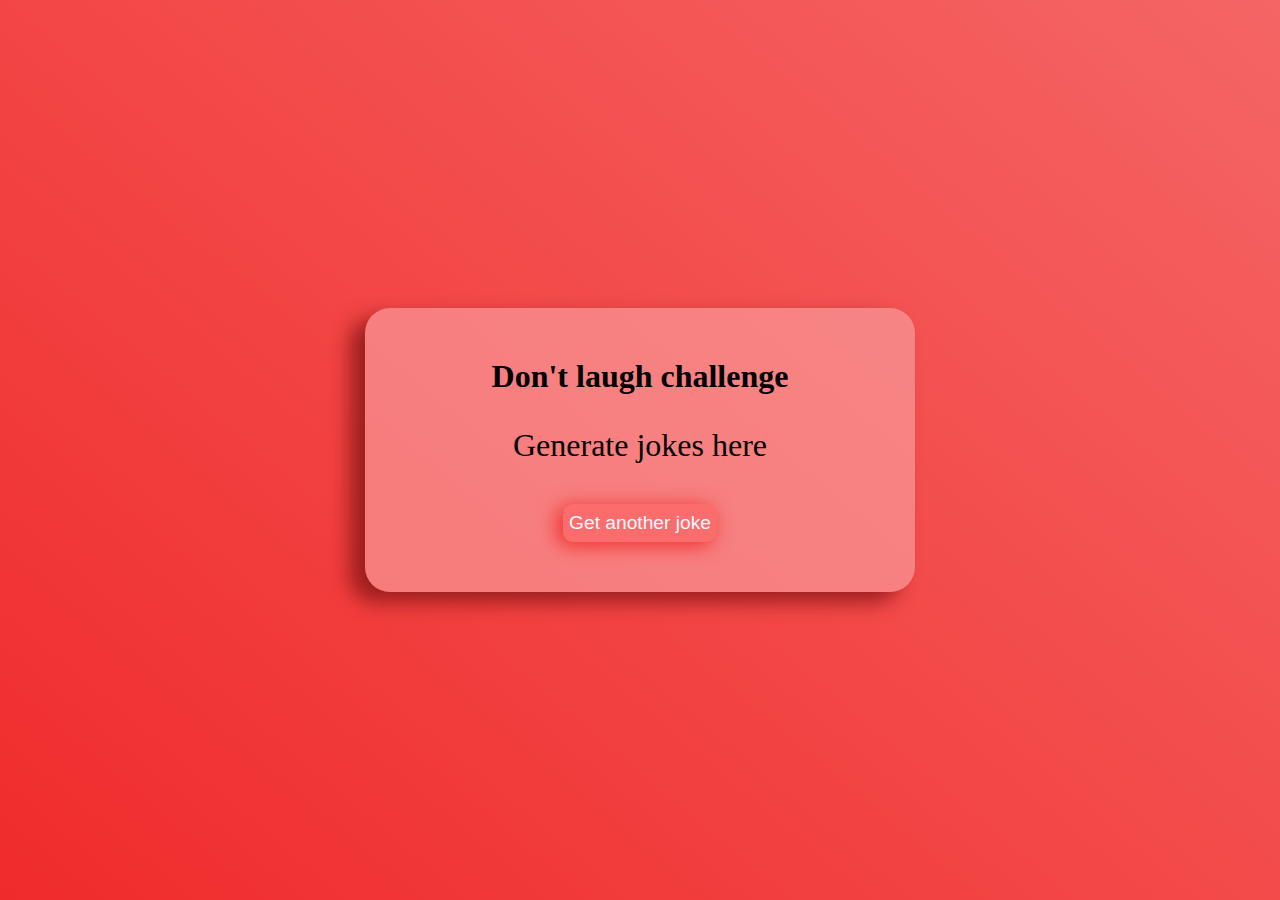
<file: dad-jokes/index.html>
<!DOCTYPE html>
<html lang="en">
<head>
    <meta charset="UTF-8">
    <meta http-equiv="X-UA-Compatible" content="IE=edge">
    <meta name="viewport" content="width=device-width, initial-scale=1.0">
    <link rel="stylesheet" href="style.css">
    <title>Dad Jokes</title>
</head>
<body>
    <div class="container">
        <h3>Don't laugh challenge</h3>
        <div class="joke" id="joke">Generate jokes here</div>
        <button class="joke-btn" id="jokeBtn">Get another joke</button>
    </div>
    <script src="./script.js"></script>
</body>
</html>
</file>
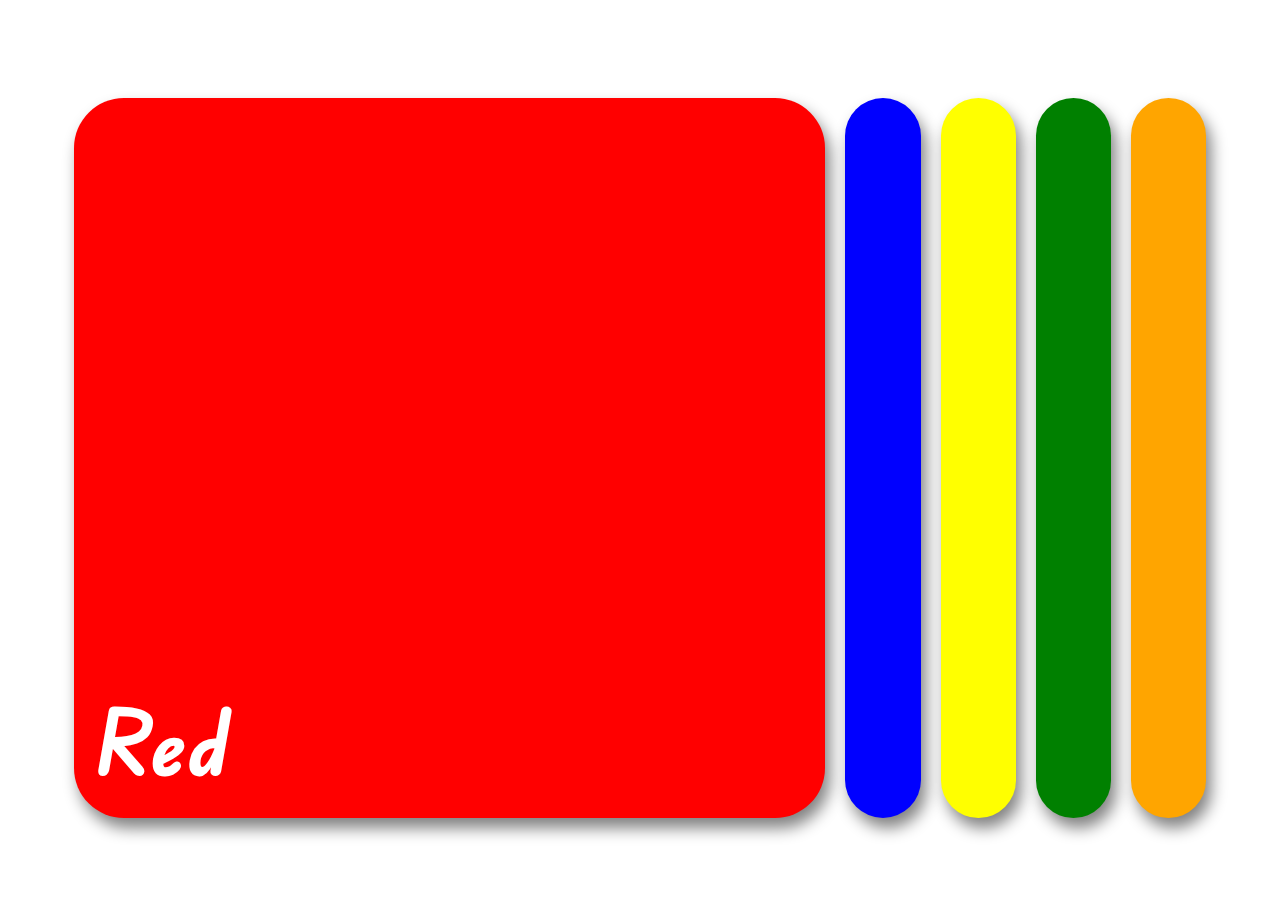
<file: expanding-cards/index.html>
<!DOCTYPE html>
<html lang="en">
<head>
    <meta charset="UTF-8">
    <meta http-equiv="X-UA-Compatible" content="IE=edge">
    <meta name="viewport" content="width=device-width, initial-scale=1.0">
    <link rel="stylesheet" href="./style.css" />
    <title>Expanding cards</title>
</head>
<body>
    <div class="container">
        <div class="panel active" style="background-color: red;">
            <h3>Red</h3>
        </div>
        <div class="panel" style="background-color: blue;">
            <h3>Blue</h3>
        </div>
        <div class="panel" style="background-color: yellow;">
            <h3>Yellow</h3>
        </div>
        <div class="panel" style="background-color: green;">
            <h3>Green</h3>
        </div>
        <div class="panel" style="background-color: orange;">
            <h3>Orange</h3>
        </div>

        <script src="./script.js" type="text/javascript"></script>
</div>
</body>
</html>
</file>
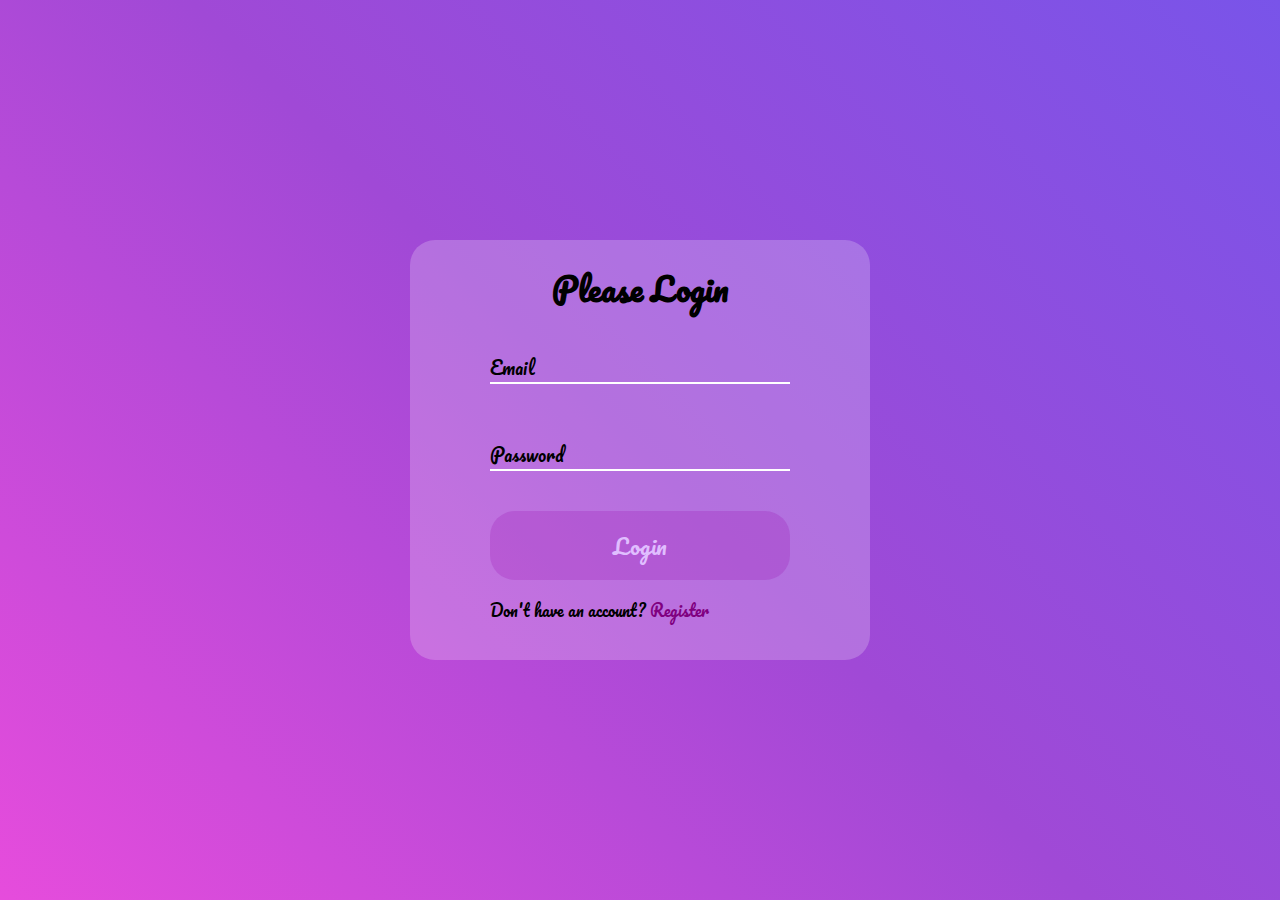
<file: form-input-wave/index.html>
<!DOCTYPE html>
<html lang="en">
<head>
    <meta charset="UTF-8">
    <meta http-equiv="X-UA-Compatible" content="IE=edge">
    <meta name="viewport" content="width=device-width, initial-scale=1.0">
    <link rel="stylesheet" href="style.css">
    <title>Form Input Wave</title>
</head>
<body>
    <div class="container">
        <h1>Please Login</h1>
        <form>
            <div class="form-control">
                <input type="text" required>
                <label>Email</label>
            </div>

            <div class="form-control">
                <input type="text" required>
                <label>Password</label>
            </div>
            <button class="btn">Login</button>
            <p class="text">Don't have an account? <a href="#">Register</a></p>
        </form>
    </div>

    <script src="./script.js"></script>
</body>
</html>
</file>
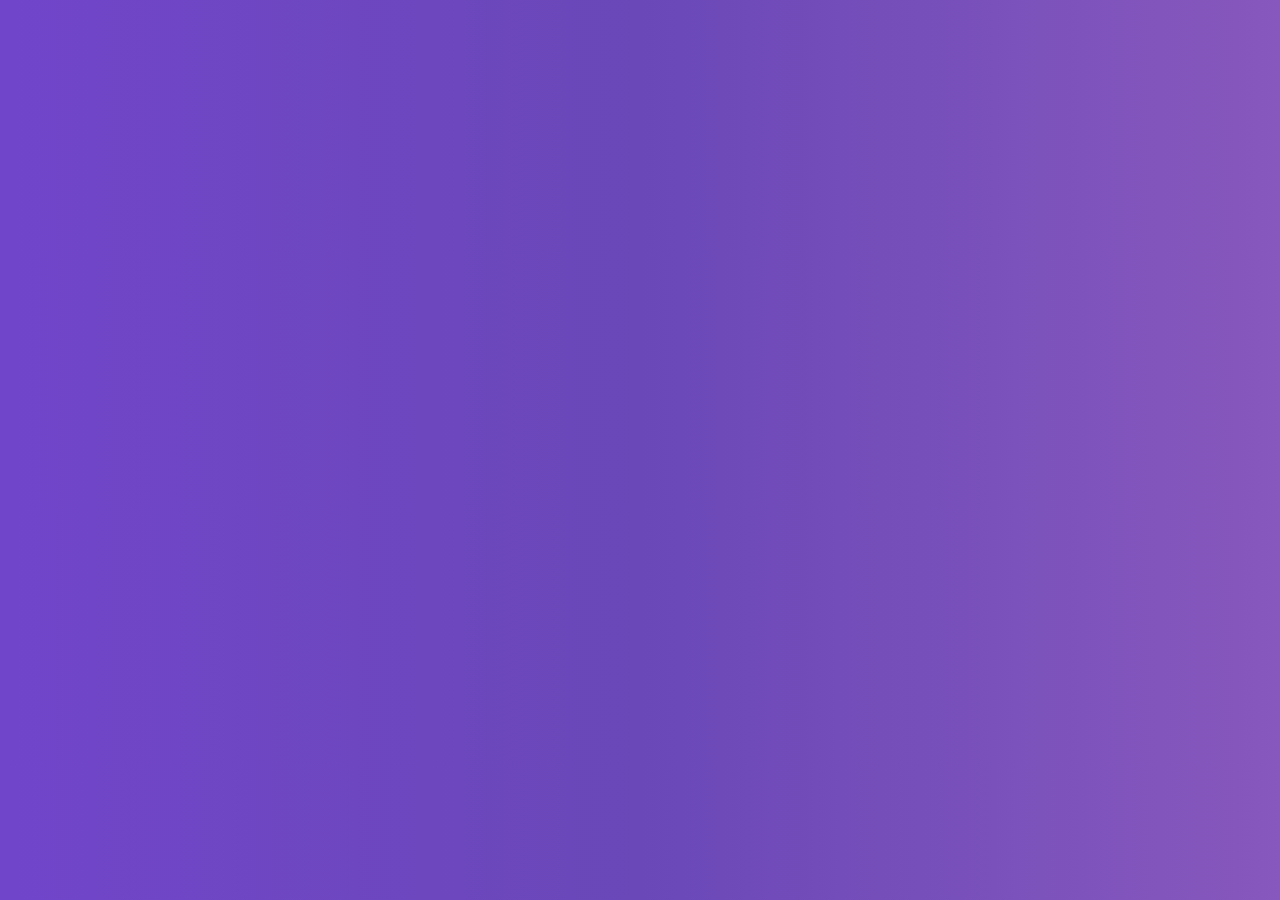
<file: hidden-search/index.html>
<!DOCTYPE html>
<html lang="en">
    <head>
        <meta charset="UTF-8" />
        <meta http-equiv="X-UA-Compatible" content="IE=edge" />
        <meta name="viewport" content="width=device-width, initial-scale=1.0" />
        <link
            rel="stylesheet"
            href="https://cdnjs.cloudflare.com/ajax/libs/font-awesome/5.14.0/css/all.min.css"
            integrity="sha512-1PKOgIY59xJ8Co8+NE6FZ+LOAZKjy+KY8iq0G4B3CyeY6wYHN3yt9PW0XpSriVlkMXe40PTKnXrLnZ9+fkDaog=="
            crossorigin="anonymous"
        />
        <link rel="stylesheet" href="style.css" />
        <title>Hidden search</title>
    </head>
    <body>
        <div class="search">
            <button class="btn">
                <i class="fas fa-search"></i>
            </button>
            <input type="text" class="input" placeholder="Search..." />
        </div>

        <script src="script.js"></script>
    </body>
</html>
</file>
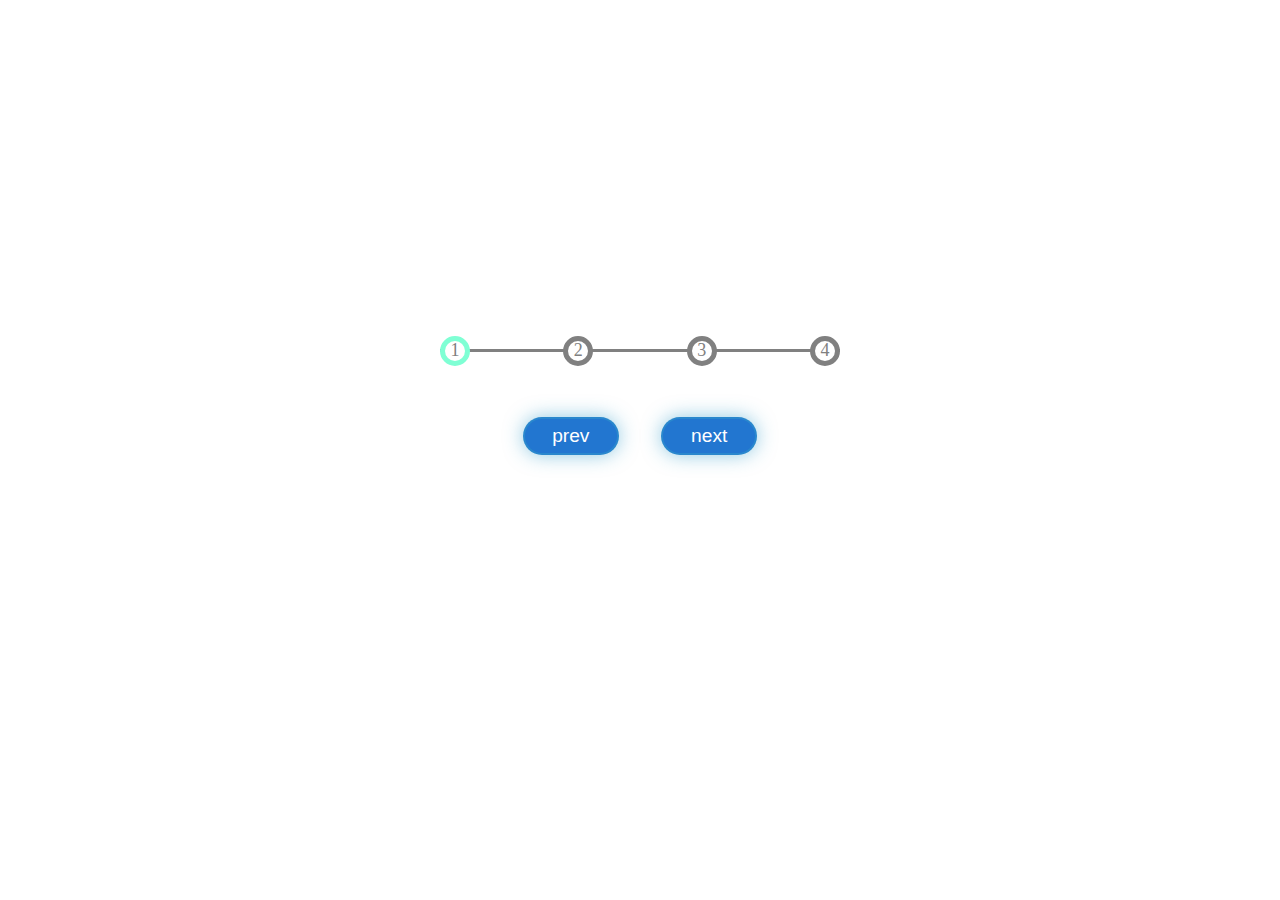
<file: progress-steps/index.html>
<!DOCTYPE html>
<html lang="en">
  <head>
    <meta charset="UTF-8" />
    <meta http-equiv="X-UA-Compatible" content="IE=edge" />
    <meta name="viewport" content="width=device-width, initial-scale=1.0" />
    <link rel="stylesheet" href="./style.css" />
    <title>Progress Steps</title>
  </head>
  <body>
    <div class="container">
      <div class="progress-container">
        <div class="progress" id="progress"></div>
        <div class="circle active">1</div>
        <div class="circle">2</div>
        <div class="circle">3</div>
        <div class="circle">4</div>
      </div>

      <button class="btn" id="prev">prev</button>
      <button class="btn" id="next">next</button>
    </div>
    <script src="script.js"></script>
  </body>
</html>
</file>
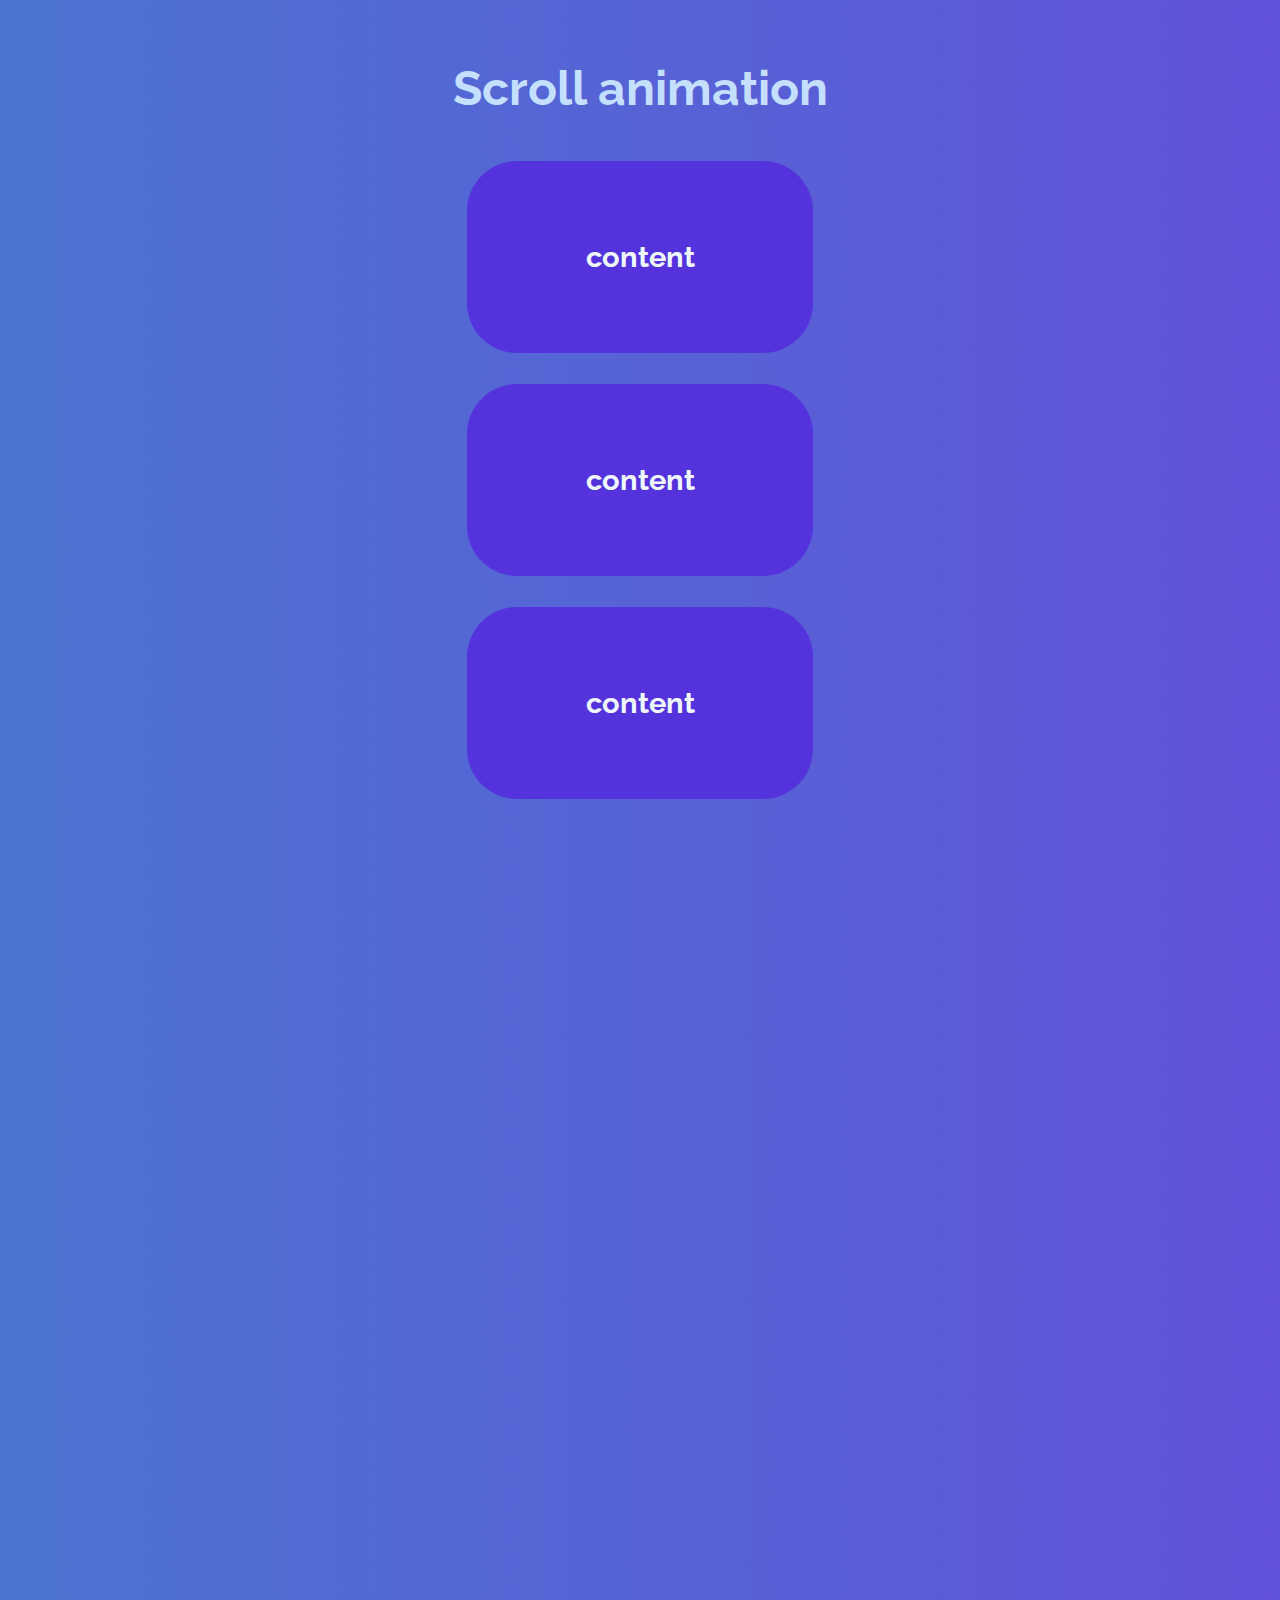
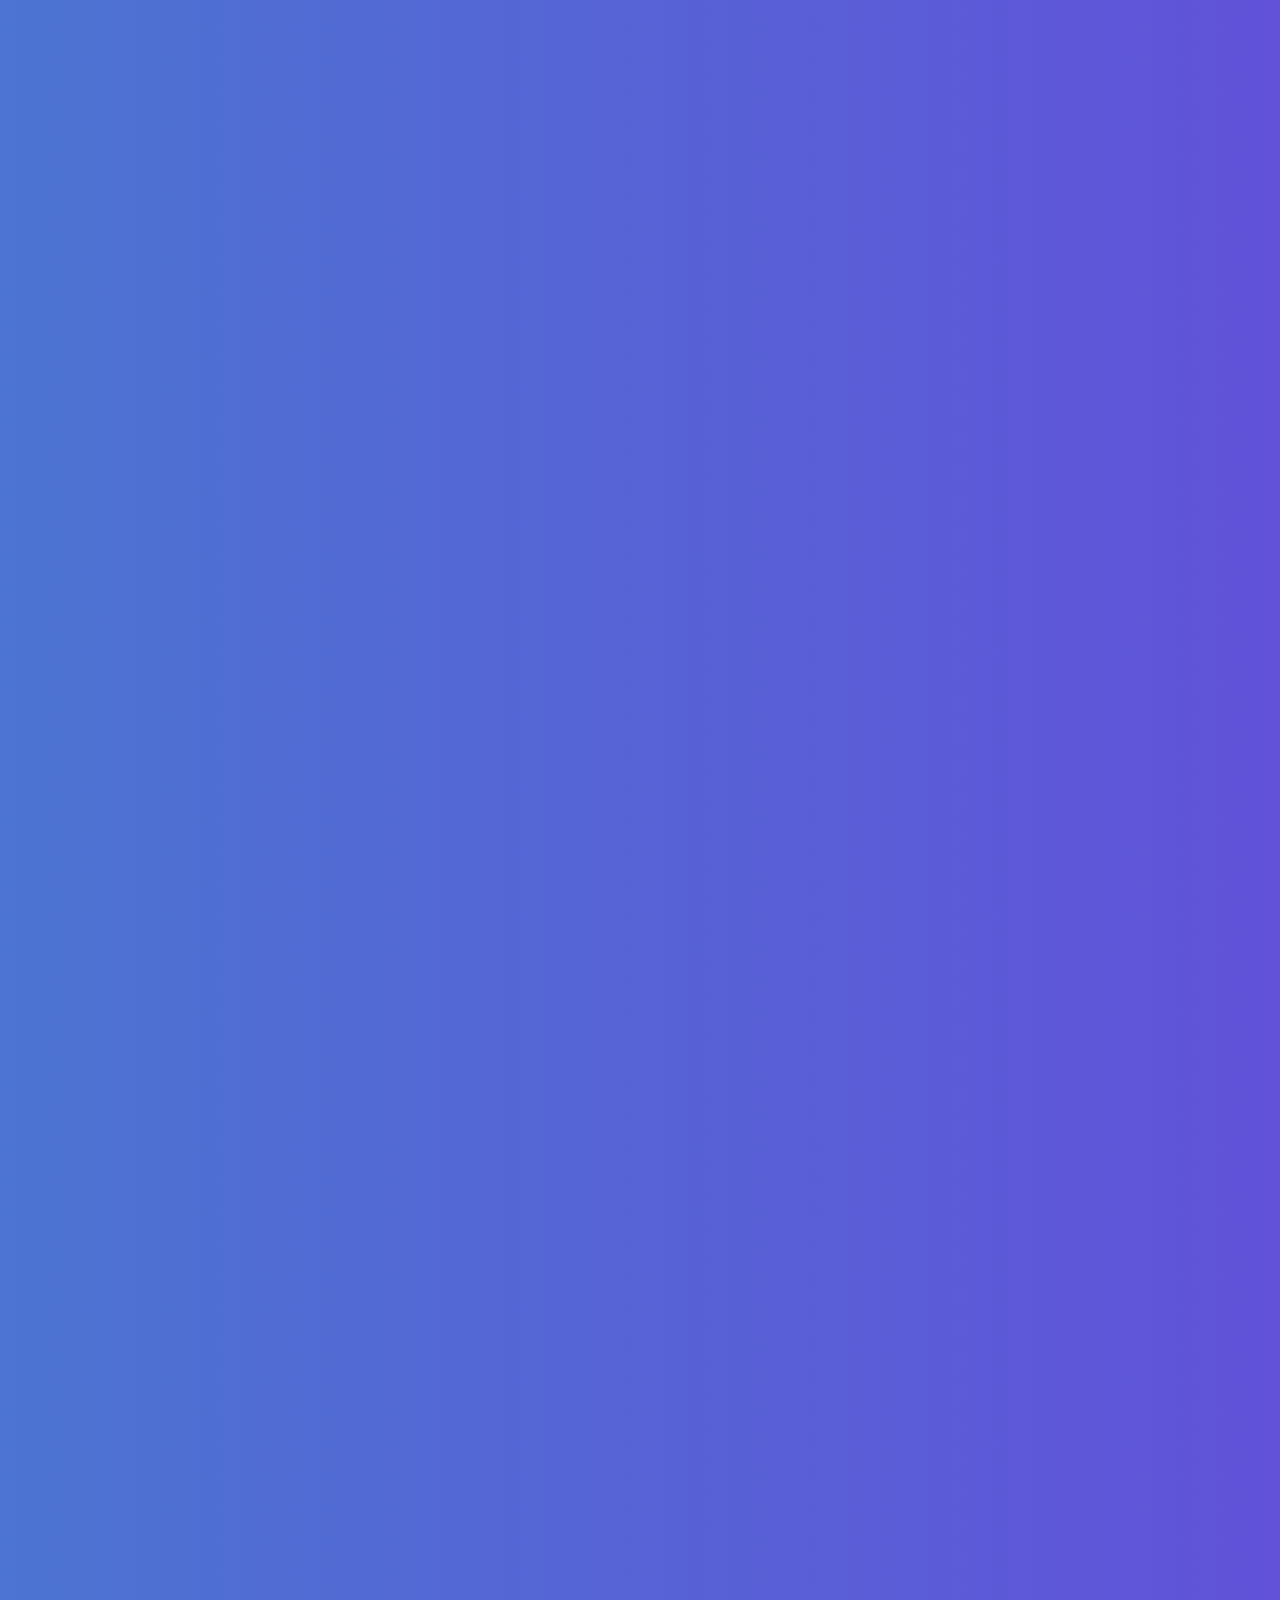
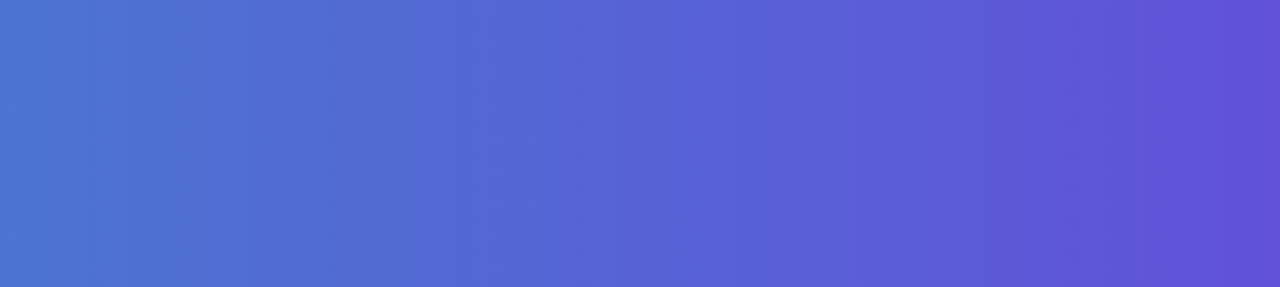
<file: scroll-animation/index.html>
<!DOCTYPE html>
<html lang="en">
<head>
    <meta charset="UTF-8">
    <meta http-equiv="X-UA-Compatible" content="IE=edge">
    <meta name="viewport" content="width=device-width, initial-scale=1.0">
    <link rel="stylesheet" href="./style.css">
    <title>Scrolling Animation</title>
</head>
<body>
    <h1>Scroll animation</h1>
    <div class="box"><h2>content</h2></div>
    <div class="box"><h2>content</h2></div>
    <div class="box"><h2>content</h2></div>
    <div class="box"><h2>content</h2></div>
    <div class="box"><h2>content</h2></div>
    <div class="box"><h2>content</h2></div>
    <div class="box"><h2>content</h2></div>
    <div class="box"><h2>content</h2></div>
    <div class="box"><h2>content</h2></div>
    <div class="box"><h2>content</h2></div>
    <div class="box"><h2>content</h2></div>
    <div class="box"><h2>content</h2></div>
    <div class="box"><h2>content</h2></div>
    <div class="box"><h2>content</h2></div>
    <div class="box"><h2>content</h2></div>

    <script src="./script.js"></script>
</body>
</html>
</file>
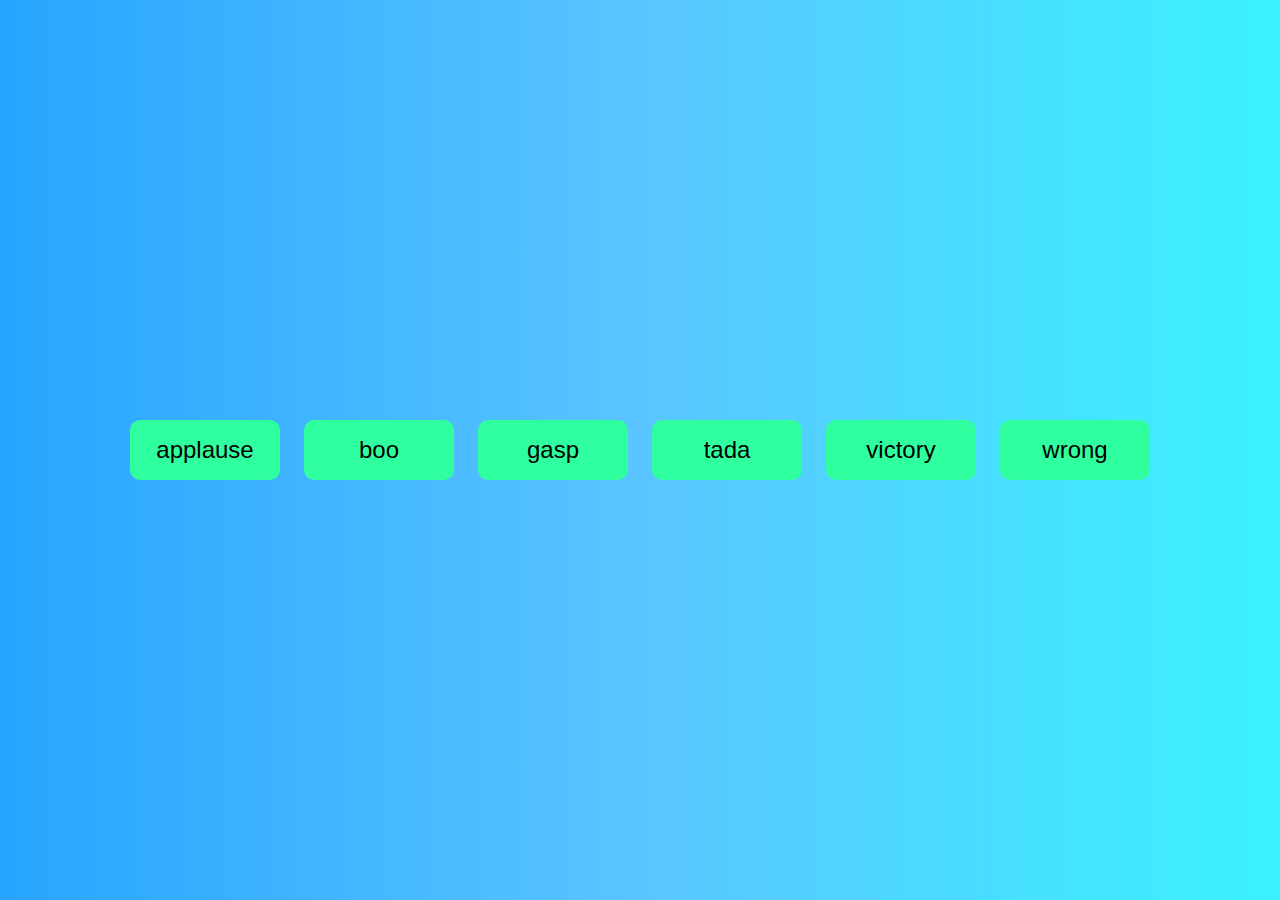
<file: sound-board/index.html>
<!DOCTYPE html>
<html lang="en">
<head>
    <meta charset="UTF-8">
    <meta http-equiv="X-UA-Compatible" content="IE=edge">
    <meta name="viewport" content="width=device-width, initial-scale=1.0">
    <link rel="stylesheet" href="style.css">
    <title>Sound Board</title>
</head>
<body>
    <audio id="applause" src="./sounds/applause.mp3"></audio>
    <audio id="boo" src="./sounds/boo.mp3"></audio>
    <audio id="gasp" src="./sounds/gasp.mp3"></audio>
    <audio id="tada" src="./sounds/tada.mp3"></audio>
    <audio id="victory" src="./sounds/victory.mp3"></audio>
    <audio id="wrong" src="./sounds/wrong.mp3"></audio>

    <div id="buttons"></div>
    <script src="./script.js"></script>
</body>
</html>
</file>
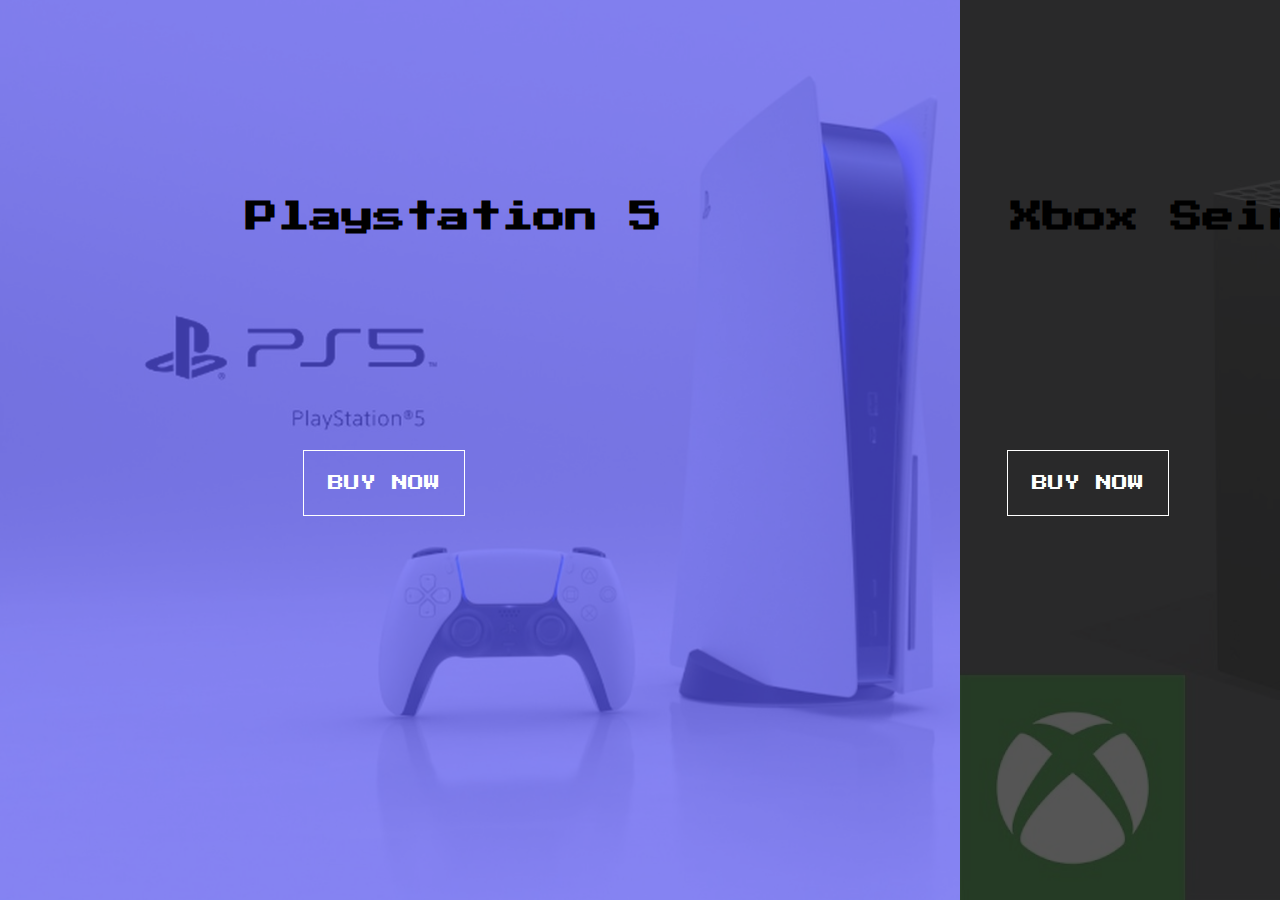
<file: split-landing-page/index.html>
<!DOCTYPE html>
<html lang="en">
<head>
    <meta charset="UTF-8">
    <meta http-equiv="X-UA-Compatible" content="IE=edge">
    <meta name="viewport" content="width=device-width, initial-scale=1.0">
    <link rel="stylesheet" href="./style.css">
    <title>Split Landing Page</title>
</head>
<body>
    <div class="container">
        <div class="split left">
            <h1>Playstation 5</h1>
            <a href="#" class="btn"> Buy Now</a>
        </div>
        <div class="split right">
            <h1>Xbox Seiries X</h1>
            <a href="#" class="btn"> Buy Now</a>
        </div>
    </div>
    <script src="./script.js"></script>
</body>
</html>
</file>
<file: dad-jokes/style.css>
* {
    box-sizing: border-box;
}

body {
    background: linear-gradient(220deg, #f56565, #f34848, #f02b2b);
    display: flex;
    margin: 0;
    justify-content: center;
    align-items: center;
    height: 100vh;
    overflow: hidden;
}

.container {
    background-color: #faa8a894;
    padding: 50px;
    width: 550px;
    border: 0;
    border-radius: 25px;
    box-shadow: -15px 10px 20px #9c1e1e;
    text-align: center;
}

.container h3 {
    margin-top: 0;
    font-size: 2em;
}

.joke {
    margin-top: 10px;
    font-size: 2em;
}

.joke-btn {
    cursor: pointer;
    background-color: #fb6d6d;
    box-shadow: -5px 3px 20px #f02b2b;
    color: aliceblue;
    border-radius: 10px;
    border: 0;
    font-size: 1.2em;
    height: 2em;
    margin-top: 40px;
    transition: all 200ms ease-in;
}

.joke-btn:hover {
    background-color: #ff4141;
    box-shadow: -5px 3px 20px #f30c0c;
}
</file>
<file: expanding-cards/style.css>
@import url("https://fonts.googleapis.com/css2?family=Edu+TAS+Beginner:wght@700&family=Edu+VIC+WA+NT+Beginner:wght@700&display=swap");

* {
  box-sizing: border-box;
}

body {
  font-family: "Edu TAS Beginner", cursive;
  font-family: "Edu VIC WA NT Beginner", cursive;
  display: flex;
  justify-content: center;
  align-items: center;
  height: 100vh;
  overflow: hidden;
}

.container {
    display: flex;
    width: 90vw;
}

.panel {
    height: 80vh;
    border-radius: 50px;
    color: #fff;
    cursor: pointer;
    flex: 0.5;
    margin: 10px;
    position: relative;
    box-shadow: 5px 10px 1em gray;
    transition: all 700ms ease-in;
}

.panel > h3 {
    font-size: 90px;
    position: absolute;
    bottom: 20px;
    left: 20px;
    margin: 0;
    opacity: 0;
}

.panel.active {
    flex: 5;
}

.panel.active > h3 {
    opacity: 1;
    transition: opacity 0.3s ease-in 0.4s;
}
</file>
<file: form-input-wave/style.css>
@import url("https://fonts.googleapis.com/css2?family=Pacifico&display=swap");

* {
  box-sizing: border-box;
}

body {
  background: linear-gradient(
    45deg,
    rgb(230, 76, 220),
    rgb(160, 73, 214),
    rgb(121, 84, 233)
  );
  font-family: "Pacifico", cursive;
  height: 100vh;
  margin: 0;
  display: flex;
  flex-direction: column;
  justify-content: center;
  align-items: center;
}

.container {
  background-color: rgba(255, 255, 255, 0.215);
  border-radius: 25px;
  padding: 20px 80px;
}

.container h1 {
  text-align: center;
  margin-top: 0;
}

.container a {
  text-decoration: none;
  color: purple;
}

.btn {
    cursor: pointer;
    display: inline-block;
    width: 100%;
    font-family: inherit;
    font-size: 1.4em;
    padding: 15px;
    border-radius: 25px;
    background-color: rgba(153, 13, 175, 0.227);
    color: rgb(224, 190, 255);
    border: 0;
}

.btn:focus {
    outline: 0;
}

.btn:active {
    scale: (0.98);
}

.form-control {
  position: relative;
  margin: 20px 0 40px;
  width: 300px;
}

.form-control input {
  background-color: transparent;
  width: 100%;
  padding: 15px 0;
  border: 0;
  display: block;
  border-bottom: 2px solid #fff;
}

.form-control input:focus,
.form-control input:valid {
  outline: 0;
  border-bottom-color: lightblue;
}

.form-control label {
    position: absolute;
    top: 15px;
    left: 0;
    pointer-events: none;
}

.form-control label span {
    display: inline-block;
    font-size: 18px;
    min-width: 5px;
    transition: 0.3s cubic-bezier(0.6, -0.28, 0.735, 0.045);
}

.form-control input:focus + label span,
.form-control input:valid + label span {
  color: lightblue;
  transform: translateY(-30px);
}
</file>
<file: hidden-search/style.css>
* {
    box-sizing: border-box;
}

body {
    background-image: linear-gradient(
        90deg,
        rgb(113, 69, 202),
        rgb(106, 72, 184),
        rgb(135, 88, 189)
    );
    display: flex;
    align-items: center;
    justify-content: center;
    height: 100vh;
    overflow: hidden;
    margin: 0;
}

.search {
    position: relative;
    height: 100px;
}

.search .input {
    background: transparent;
    border: 0;
    font-size: 1.7em;
    height: 0px;
    width: 0px;
    transition: width 0.3s ease;
    transition: background 0.1s linear;
}

.btn {
    background: transparent;
    color: white;
    cursor: pointer;
    border: 0;
    font-size: 2.2em;
    top: 0;
    left: -20px;
    height: 50px;
    width: 50px;
    position: absolute;
    transition: transform 0.3s ease;
}

.search.active .input {
    padding: 15px;
    height: 1.8em;
    width: 11em;
    background-color: white;
}

.search.active .btn {
    transform: translateX(-49px);
}
</file>
<file: progress-steps/style.css>
* {
  box-sizing: border-box;
}

body {
  display: flex;
  align-items: center;
  justify-content: center;
  height: 90vh;
  overflow: hidden;
  margin: 0;
}

.container {
  text-align: center;
}

.progress-container {
  display: flex;
  align-items: center;
  justify-content: space-between;
  width: 400px;
  position: relative;
  margin-bottom: 2em;
}

.progress-container::before {
  content: "";
  height: 3px;
  width: 100%;
  left: 0;
  background-color: gray;
  position: absolute;
  z-index: -1;
}

.progress {
  background-color: aquamarine;
  position: absolute;
  width: 0%;
  height: 3px;
  left: 0;
  z-index: -1;
  transition: 0.4s ease;
}

.circle {
  background-color: #fff;
  border: 5px solid gray;
  border-radius: 50px;
  width: 30px;
  height: 30px;
  align-items: center;
  justify-content: center;
  display: flex;
  font-size: large;
  color: gray;
  transition: 0.6s ease;
}

.circle.active {
  border-color: aquamarine;
}

.btn {
  background-color: rgb(34, 118, 208);
  color: #fff;
  width: 5em;
  height: 2em;
  font-size: larger;
  margin: 1em;
  border: 2px solid rgba(46, 145, 203, 0.605);
  border-radius: 25px;
  box-shadow: 0 0 1em rgba(40, 151, 198, 0.518);
  cursor: pointer;
}

.btn:active {
  transform: scale(0.98);
}

.btn:focus {
  outline: 0;
}

.btn:disabled {
  background-color: gray;
  box-shadow: 0 0 1em rgb(104, 104, 104);
  cursor: not-allowed;
}
</file>
<file: scroll-animation/style.css>
@import url("https://fonts.googleapis.com/css2?family=Edu+TAS+Beginner:wght@700&family=Edu+VIC+WA+NT+Beginner:wght@700&family=Raleway:ital,wght@1,900&display=swap");

* {
    box-sizing: border-box;
}

body {
    font-family: "Edu TAS Beginner", cursive;
    font-family: "Edu VIC WA NT Beginner", cursive;
    font-family: "Raleway", sans-serif;
    background-image: linear-gradient(
        90deg,
        rgb(76, 116, 210),
        rgb(97, 82, 217)
    );
    display: flex;
    flex-direction: column;
    align-items: center;
    justify-content: center;
    margin: 0;
    overflow-x: hidden;
}

h1 {
    margin-top: 60px;
    margin-bottom: 30px;
    color: rgb(196, 223, 255);
    font-size: 3em;
}

.box {
    background-color: rgb(85, 51, 220);
    color: aliceblue;
    margin: 0.8em;
    width: 18em;
    height: 10em;
    display: flex;
    align-items: center;
    justify-content: center;
    font-size: 1.2em;
    border-radius: 50px;
    transform: translateX(400%);
    transition: transform 0.5s ease;
}

.box:nth-of-type(2n+1) {
    transform: translateX(-400%);
}

.box.show {
    transform: translateX(0%);
}
</file>
<file: sound-board/style.css>
* {
    box-sizing: border-box;
}

body {
    background: linear-gradient(to left, #3af2ff, #5ac5ff, rgb(39, 165, 255));
    margin: 0;
    height: 100vh;
    display: flex;
    flex-wrap: wrap;
    align-items: center;
    justify-content: center;
    text-align: center;
    overflow: hidden;
}

.btn {
    cursor: pointer;
    background-color: #2fff9e;
    font-size: 1.5em;
    margin: 0.5em;
    height: 2.5em;
    width: 150px;
    border: 0;
    border-radius:  10px;
    transition: all 200ms ease-in;
}

.btn:hover {
    background-color: #2f39ff;
    color: antiquewhite;
    box-shadow: 5px 8px 10px #33366c;
}
</file>
<file: split-landing-page/style.css>
@import url("https://fonts.googleapis.com/css2?family=Bebas+Neue&family=Edu+TAS+Beginner:wght@700&family=Edu+VIC+WA+NT+Beginner:wght@700&family=Press+Start+2P&display=swap");

:root {
  --left-bg-color: rgba(87, 84, 236, 0.7);
  --right-bg-color: rgba(43, 43, 43, 0.8);
  --left-btn-hover-color: rgba(87, 84, 236, 1);
  --right-btn-hover-color: rgba(28, 122, 28, 1);
  --hover-width: 75%;
  --other-width: 25%;
  --speed: 1000ms;
}

* {
  box-sizing: border-box;
}

body {
  font-family: "Bebas Neue", cursive;
  font-family: "Edu TAS Beginner", cursive;
  font-family: "Edu VIC WA NT Beginner", cursive;
  font-family: "Press Start 2P", cursive;
  height: 100vh;
  overflow: hidden;
  margin: 0;
}

h1 {
  font-size: 2rem;
  position: absolute;
  top: 20%;
  left: 30%;
  white-space: nowrap;
  transform: translateX(-10%);
}

.container {
  position: relative;
  width: 100%;
  height: 100%;
  background: rgb(53, 66, 135);
}

.split {
  position: absolute;
  width: 50%;
  height: 100%;
  overflow: hidden;
}

.split.left {
  left: 0;
  background: url("./ps.jpg");
  background-repeat: no-repeat;
  background-size: cover;
}

.split.left::before {
  content: "";
  position: absolute;
  width: 100%;
  height: 100%;
  background-color: var(--left-bg-color);
}

.split.right {
  right: 0;
  background: url("./xbox.jpg");
  background-repeat: no-repeat;
  background-size: cover;
}

.split.right::before {
  content: "";
  position: absolute;
  width: 100%;
  height: 100%;
  background-color: var(--right-bg-color);
}

.btn {
  position: absolute;
  display: flex;
  align-items: center;
  justify-content: center;
  top: 50%;
  left: 40%;
  text-decoration: none;
  color: #fff;
  padding: 1.5em;
  font-size: 1em;
  border: #fff solid 0.1rem;
  text-transform: uppercase;
  transform: translateX(-50%);
}

.split.left .btn:hover {
  background-color: var(--left-btn-hover-color);
  border-color: var(--left-btn-hover-color);
}

.split.right .btn:hover {
  background-color: var(--right-btn-hover-color);
  border-color: var(--right-btn-hover-color);
}

.split.left,
.split.right,
.split.left::before,
.split.right::before {
  transition: all 1000ms ease-in-out;
}

.hover-left .left {
  width: var(--hover-width);
}

.hover-right .right {
  width: var(--hover-width);
}

.hover-left .right {
  width: var(--other-width);
}

.hover-right .left {
  width: var(--other-width);
}
</file>
